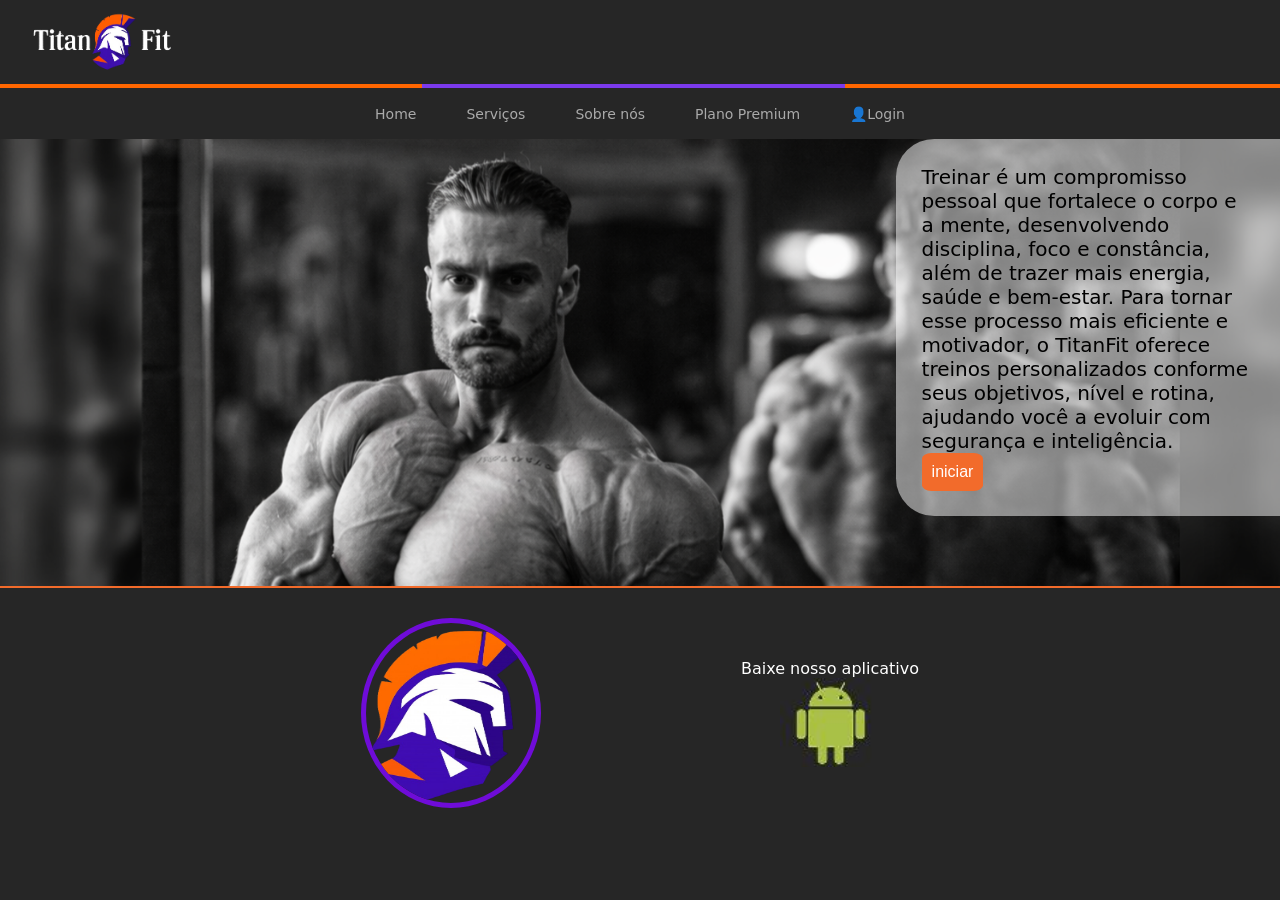
<file: index.html>
<!DOCTYPE html>
<html lang="pt-br">

<head>
    <meta charset="UTF-8">
    <meta name="viewport" content="width=device-width, initial-scale=1.0">
    <title>Tela inical</title>

    <!-- css -->
    <link rel="stylesheet" href="css/estilo.css">
    <link rel="stylesheet" href="css/login.css">


  <!-- fontes google -->
     <link rel="preconnect" href="https://fonts.googleapis.com">
<link rel="preconnect" href="https://fonts.gstatic.com" crossorigin>
<link href="https://fonts.googleapis.com/css2?family=IBM+Plex+Sans:ital,wght@0,100..700;1,100..700&display=swap" rel="stylesheet">
</head>

<body>

    <!-- TOPO -->
    <header>
        <img src="fotos/logo_txt.png" alt="Titan Fit">

        <div class="menu-toggle" onclick="toggleMenu()">
            ☰
        </div>
    </header>

    <nav id="menu">
        <div class="close-menu" onclick="toggleMenu()">✖</div>

        <ul>
            <li><a href="index.html">Home</a></li>
            <li><a href="servicos2.html">Serviços</a></li>
            <li><a href="sobre-nos.html">Sobre nós</a></li>
            <li><a href="planos.html">Plano Premium</a></li>
            <li><a href="#" data-open-login id="open-login">👤Login</a></li>
        </ul>
    </nav>

    <main>
        <div id="tela_principal">
            <div id="quadrado">
                <p>
                    Treinar é um compromisso pessoal que fortalece o corpo e a mente, desenvolvendo disciplina, foco e
                    constância, além de trazer mais energia, saúde e bem-estar. Para tornar esse processo mais eficiente
                    e motivador, o TitanFit oferece treinos personalizados conforme seus objetivos, nível e rotina,
                    ajudando você a evoluir com segurança e inteligência.
                </p>
                <a href="planos.html"><button>iniciar</button></a>
            </div>

            <img src="fotos/cbum.cortado.png"
                alt="Homem musculoso posando em academia em frente ao espelho, destacando a definição do tronco e dos braços em uma foto em preto e branco.">
        </div>

        <section id="logo2">
            <img src="fotos/logo.png"
                alt="Ícone de capacete espartano estilizado nas cores roxo e branco, com detalhes laranja ao fundo."
                id="imagem">

            <div id="baixo">
                <p>Baixe nosso aplicativo</p>

                <img src="fotos/android.png" alt="logo android" id="imagen">
            </div>
        </section>
    </main>

    <!-- Modal de Login (inicialmente escondido) -->

    <div id="login-overlay" class="login-overlay hidden" aria-hidden="true">

        <div class="login-modal" role="dialog" aria-modal="true" aria-labelledby="login-title">

            <!-- Botão de fechar -->

            <button type="button" class="fechar" id="login-close" aria-label="Fechar">✖</button>



            <!-- LOGO NO TOPO -->

            <figure class="logo-topo">

                <img src="fotos/logo.png" alt="Titan Fit">

            </figure>



            <h1 id="login-title">Entrar</h1>

            <p class="subtitle">Faça login para acessar sua conta</p>



            <form id="login-form" action="#" method="post" novalidate>

                <label for="login-email">E-mail</label>

                <input id="login-email" name="email" type="email" placeholder="seu@exemplo.com" required>



                <label for="login-password">Senha</label>

                <input id="login-password" name="password" type="password" placeholder="********" required>



                <button type="submit" id="login-submit" class="btn-continuar">

                    Continuar

                </button>

            </form>



            <span class="divisor">ou</span>



            <!-- Botões Sociais com imagens locais -->

            <button type="button" class="btn-social" aria-label="Continuar com o Google">

                <img src="fotos/google_icon.png" alt="Google" class="social-icon">

                <span>continuar com Google</span>

            </button>



            <button type="button" class="btn-social" aria-label="Continuar com Apple">

                <img src="fotos/apple_icon.png" alt="Apple" class="social-icon">

                <span>continuar com Apple</span>

            </button>



            <div class="cadastro-texto">Não tem conta? <a href="">Criar agora</a></div>

        </div>

    </div>



    <!-- scripts -->
    <script src="js/menu.js"></script>
    <script src="js/modals.js"></script>


</html>
</file>
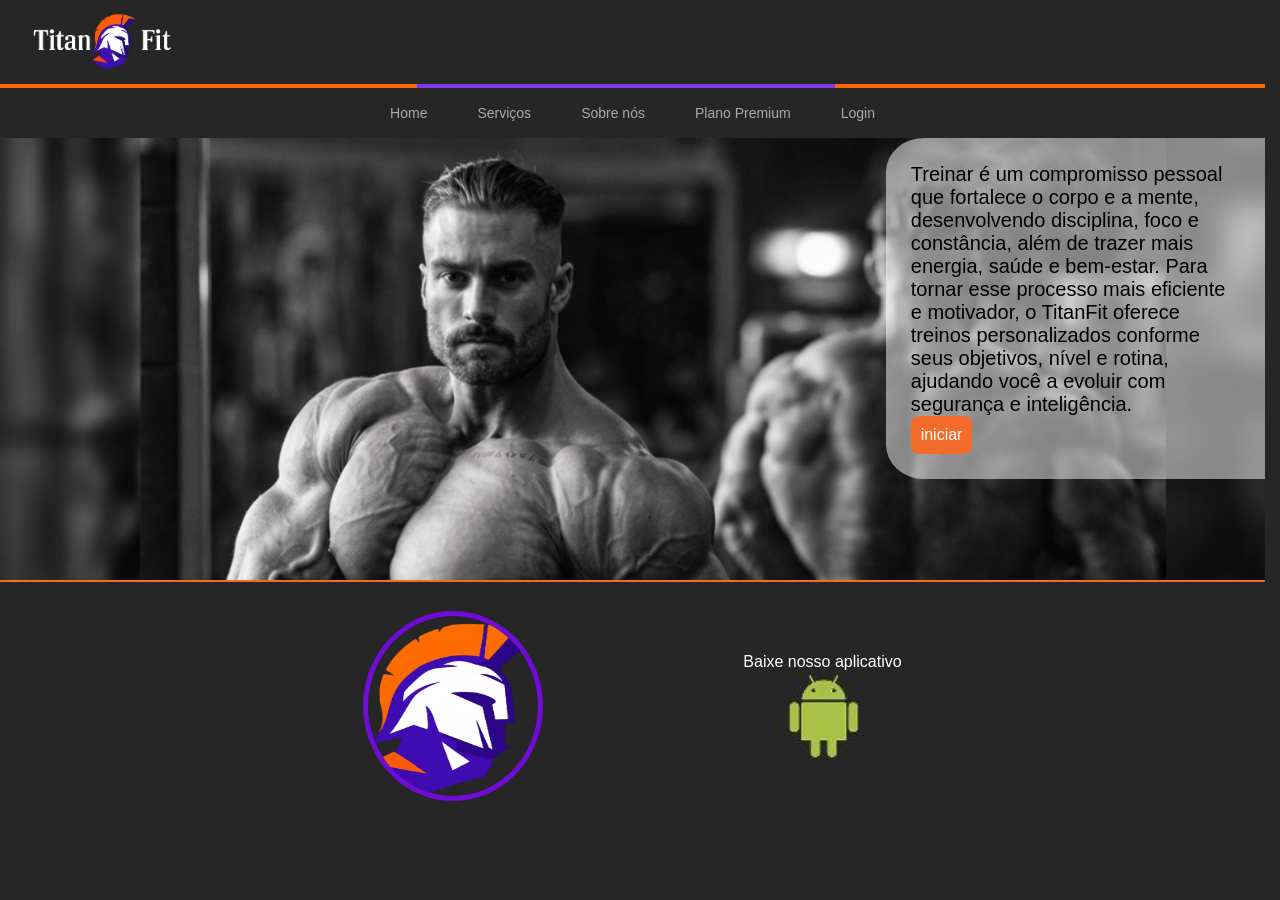
<file: Home.html>
<!DOCTYPE html>
<html lang="pt-br">

<head>
    <meta charset="UTF-8">
    <meta name="viewport" content="width=device-width, initial-scale=1.0">
    <title>Tela inical</title>

    <!-- css -->
 <link rel="stylesheet" href="css/home.css">
 <link rel="stylesheet" href="css/menu.css">

    <!-- fontes google -->
</head>
<body>

    <!-- TOPO -->
    <header>
    <img src="fotos/logo_txt.png" alt="Titan Fit">

    <div class="menu-toggle" onclick="toggleMenu()">
        ☰
    </div>
</header>

<nav id="menu">
    <div class="close-menu" onclick="toggleMenu()">✖</div>

    <ul>
        <li><a href="Home.html">Home</a></li>
        <li><a href="#">Serviços</a></li>
        <li><a href="#">Sobre nós</a></li>
        <li><a href="Planos.html">Plano Premium</a></li>
        <li><a href="#">Login</a></li>
    </ul>
</nav>

    <main>
        <div class="tela_principal">
            <div class="quadrado">
                <p>
                    Treinar é um compromisso pessoal que fortalece o corpo e a mente, desenvolvendo disciplina, foco e
                    constância, além de trazer mais energia, saúde e bem-estar. Para tornar esse processo mais eficiente
                    e motivador, o TitanFit oferece treinos personalizados conforme seus objetivos, nível e rotina,
                    ajudando você a evoluir com segurança e inteligência.
                </p>
                <button>iniciar</button>
            </div>

            <img 
                src="fotos/cbum.cortado.png"
                alt="Homem musculoso posando em academia em frente ao espelho, destacando a definição do tronco e dos braços em uma foto em preto e branco."
            >
        </div>

        <section class="logo2">
            <img 
                src="fotos/logo.png"
                alt="Ícone de capacete espartano estilizado nas cores roxo e branco, com detalhes laranja ao fundo."
                class="imagem"
            >

            <div class="baixo">
                <p>Baixe nosso aplicativo</p>

                <img 
                    src="fotos/android.png"
                    alt="logo android"
                    class="imagen"
                >
            </div>
        </section>
    </main>

  <script>
function toggleMenu() {
    document.getElementById("menu").classList.toggle("active");
}
</script>

</body>

</html>
</file>
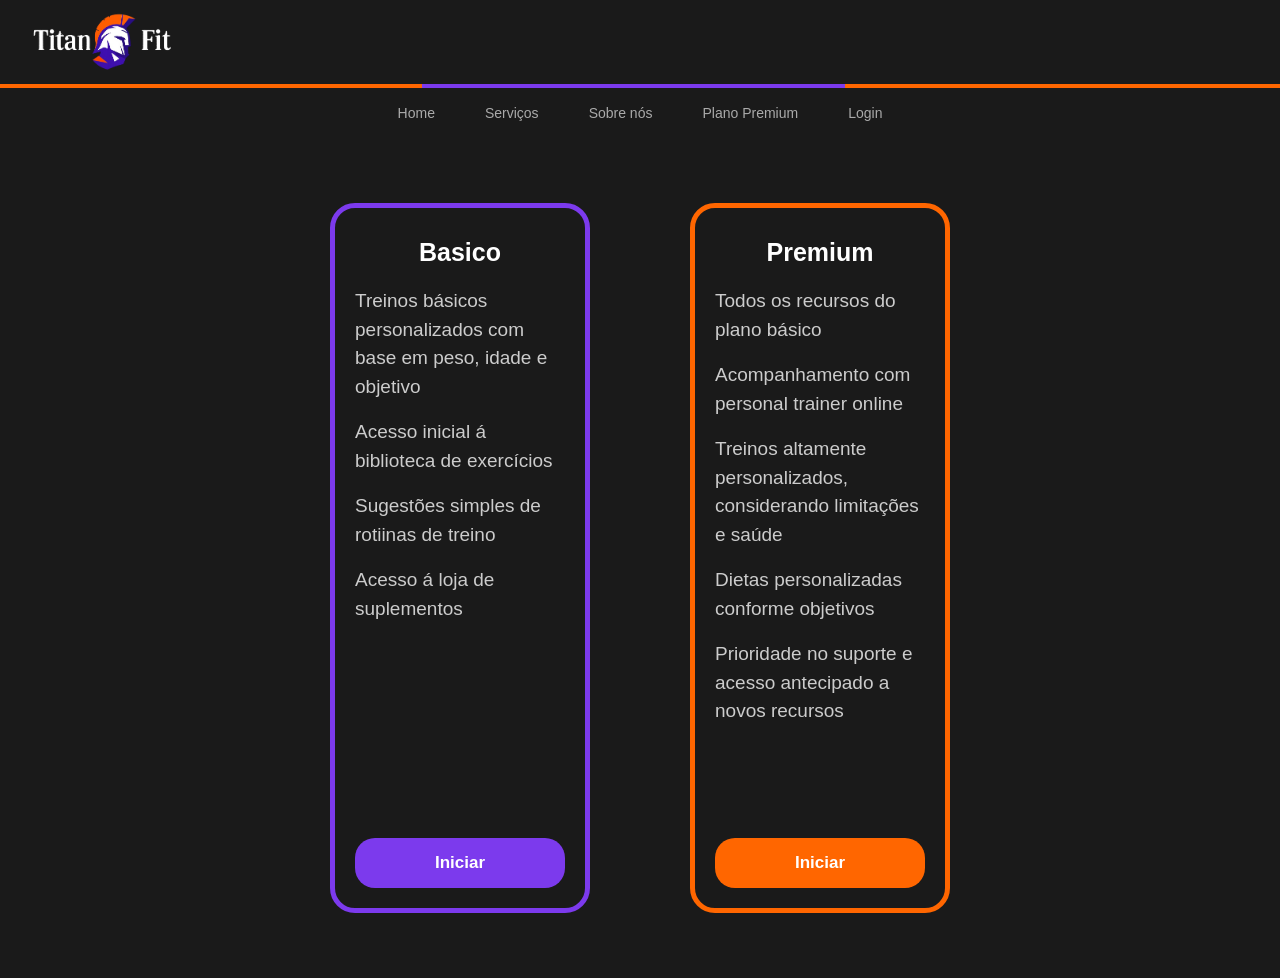
<file: Planos.html>
<!DOCTYPE html>
<html lang="pt-br">

<head>
    <meta charset="UTF-8">
    <meta name="viewport" content="width=device-width, intial-scale=1.0">
    <title>planos</title>
    <link rel="stylesheet" href="css/premium.css">
    <link rel="stylesheet" href="css/menu.css">
</head>

<body 
>
   <header>
    <img src="fotos/logo_txt.png" alt="Titan Fit">

    <div class="menu-toggle" onclick="toggleMenu()">
        ☰
    </div>
</header>

<nav id="menu">
    <div class="close-menu" onclick="toggleMenu()">✖</div>

    <ul>
        <li><a href="Home.html">Home</a></li>
        <li><a href="#">Serviços</a></li>
        <li><a href="#">Sobre nós</a></li>
        <li><a href="#">Plano Premium</a></li>
        <li><a href="#">Login</a></li>
    </ul>
</nav>

    <main>
        <div class="card-basico">
            <h2>Basico</h2>
            <ul> 
                <li>Treinos básicos personalizados com base em peso, idade e objetivo</li>
                <li>Acesso inicial á biblioteca de exercícios</li>
                <li>Sugestões simples de rotiinas de treino</li>
                <li>Acesso á loja de suplementos</li>
            </ul>
            <button>Iniciar</button>
        </div>
        <div class="card-premium">
            <h2>Premium</h2>
            <ul>
                <li>Todos os recursos do plano básico</li>
                <li>Acompanhamento com personal trainer online</li>
                <li>Treinos altamente personalizados, considerando limitações e saúde</li>
                <li>Dietas personalizadas conforme objetivos</li>
                <li>Prioridade no suporte e acesso antecipado a novos recursos</li>
            </ul>
            <button>Iniciar</button>
        </div>
    </main>

     <script>
function toggleMenu() {
    document.getElementById("menu").classList.toggle("active");
}
</script>
</body>
</html>
</file>
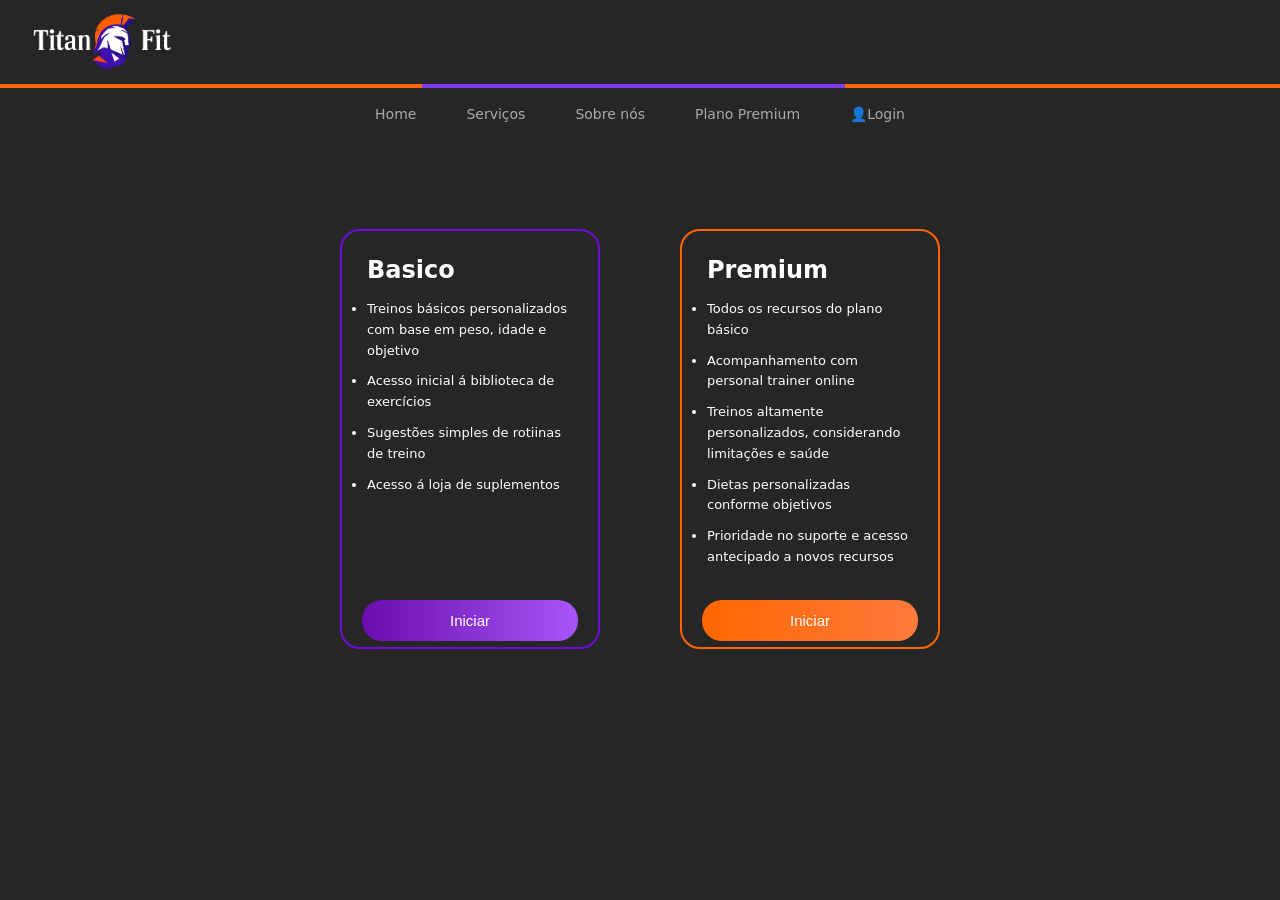
<file: planos.html>
<!DOCTYPE html>
<html lang="pt-br">

<head>
    <meta charset="UTF-8">
    <meta name="viewport" content="width=device-width, intial-scale=1.0">
    <title>planos</title>

    <link rel="stylesheet" href="css/estilo.css">
    <link rel="stylesheet" href="css/login.css">

    <!-- fontes google -->
     <link rel="preconnect" href="https://fonts.googleapis.com">
<link rel="preconnect" href="https://fonts.gstatic.com" crossorigin>
<link href="https://fonts.googleapis.com/css2?family=IBM+Plex+Sans:ital,wght@0,100..700;1,100..700&display=swap" rel="stylesheet">
</head>

<body>
    <!-- TOPO -->
    <header>
        <img src="fotos/logo_txt.png" alt="Titan Fit">

        <div class="menu-toggle" onclick="toggleMenu()">
            ☰
        </div>
    </header>

    <nav id="menu">
        <div class="close-menu" onclick="toggleMenu()">✖</div>

        <ul>
            <li><a href="index.html">Home</a></li>
            <li><a href="servicos2.html">Serviços</a></li>
            <li><a href="sobre-nos.html">Sobre nós</a></li>
            <li><a href="planos.html">Plano Premium</a></li>
            <li><a href="#" data-open-login id="open-login">👤Login</a></li>
        </ul>
    </nav>

    <main>
        <main id="conteudo_plano">
            <div id="card-basico">
                <h2 id="titulo_planos">Basico</h2>
                <ul id="lista_plano">
                    <li>Treinos básicos personalizados com base em peso, idade e objetivo</li>
                    <li>Acesso inicial á biblioteca de exercícios</li>
                    <li>Sugestões simples de rotiinas de treino</li>
                    <li>Acesso á loja de suplementos</li>
                </ul>
                <button id="btn_planos">Iniciar</button>
            </div>
            <div id="card-premium">
                <h2 id="titulo_planos">Premium</h2>
                <ul id="lista_plano">
                    <li>Todos os recursos do plano básico</li>
                    <li>Acompanhamento com personal trainer online</li>
                    <li>Treinos altamente personalizados, considerando limitações e saúde</li>
                    <li>Dietas personalizadas conforme objetivos</li>
                    <li>Prioridade no suporte e acesso antecipado a novos recursos</li>
                </ul>
                <button id="btn_planos">Iniciar</button>
            </div>
        </main>


        <!-- Modal de Login (inicialmente escondido) -->

        <div id="login-overlay" class="login-overlay hidden" aria-hidden="true">

            <div class="login-modal" role="dialog" aria-modal="true" aria-labelledby="login-title">

                <!-- Botão de fechar -->

                <button type="button" class="fechar" id="login-close" aria-label="Fechar">✖</button>



                <!-- LOGO NO TOPO -->

                <figure class="logo-topo">

                    <img src="fotos/logo.png" alt="Titan Fit">

                </figure>



                <h1 id="login-title">Entrar</h1>

                <p class="subtitle">Faça login para acessar sua conta</p>



                <form id="login-form" action="#" method="post" novalidate>

                    <label for="login-email">E-mail</label>

                    <input id="login-email" name="email" type="email" placeholder="seu@exemplo.com" required>



                    <label for="login-password">Senha</label>

                    <input id="login-password" name="password" type="password" placeholder="********" required>



                    <button type="submit" id="login-submit" class="btn-continuar">

                        Continuar

                    </button>

                </form>



                <span class="divisor">ou</span>



                <!-- Botões Sociais com imagens locais -->

                <button type="button" class="btn-social" aria-label="Continuar com o Google">

                    <img src="fotos/google_icon.png" alt="Google" class="social-icon">

                    <span>continuar com Google</span>

                </button>



                <button type="button" class="btn-social" aria-label="Continuar com Apple">

                    <img src="fotos/apple_icon.png" alt="Apple" class="social-icon">

                    <span>continuar com Apple</span>

                </button>



                <div class="cadastro-texto">Não tem conta? <a href="">Criar agora</a></div>

            </div>

        </div>



        <!-- scripts -->
        <script src="js/menu.js"></script>
        <script src="js/modals.js"></script>

</body>

</html>
</file>
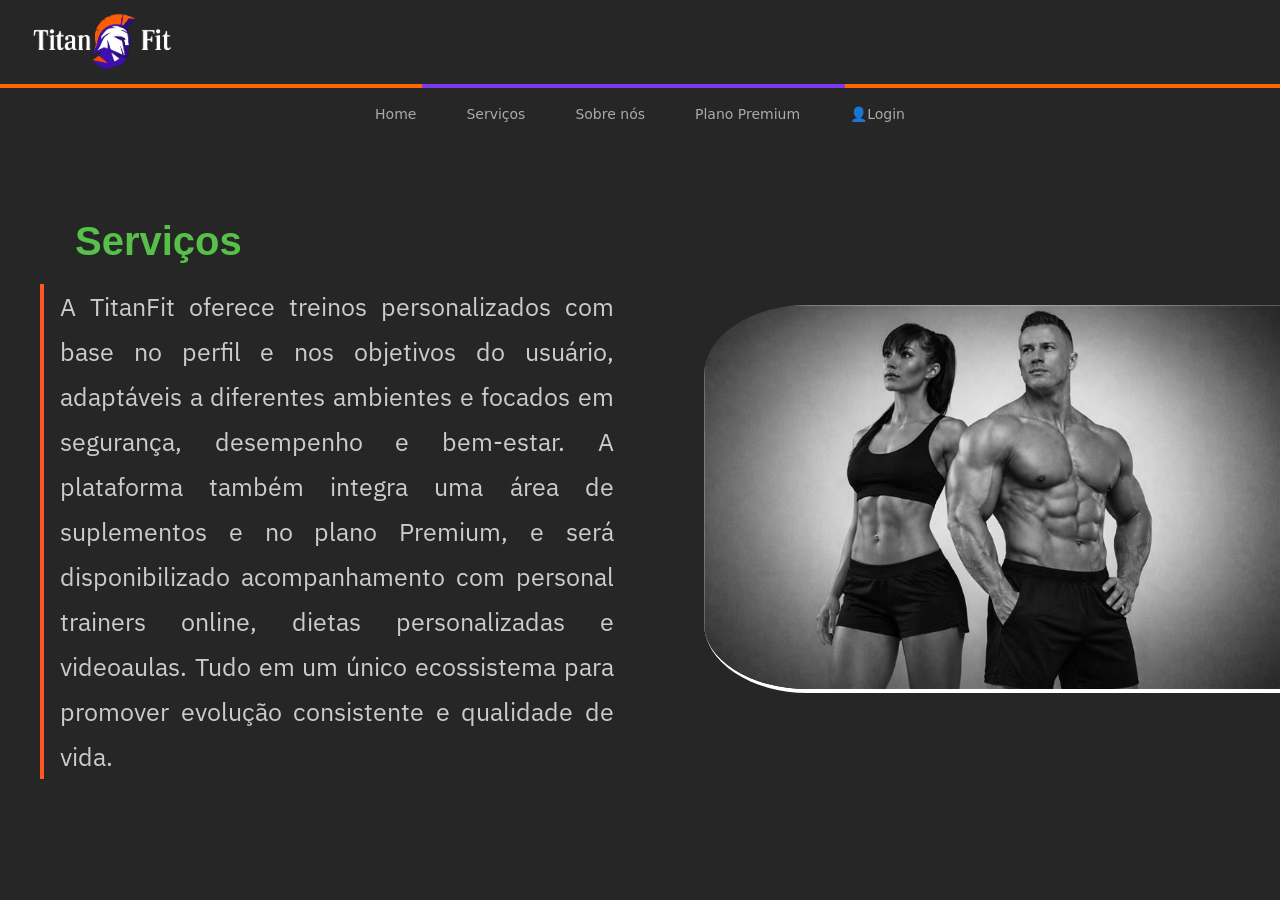
<file: servicos2.html>
<html lang="pt-br">
 
<head>
    <meta charset="UTF-8">
    <meta name="viewport" content="width=device-width, initial-scale=1.0">
 
    <title>Tela inicial</title>
 
    <!-- css -->
    <link rel="stylesheet" href="css/estilo.css">
    <link rel="stylesheet" href="css/login.css">
 
    <!-- fontes google -->
     <link rel="preconnect" href="https://fonts.googleapis.com">
<link rel="preconnect" href="https://fonts.gstatic.com" crossorigin>
<link href="https://fonts.googleapis.com/css2?family=IBM+Plex+Sans:ital,wght@0,100..700;1,100..700&display=swap" rel="stylesheet">

    
    
</head>
<body>
 <header>
    <img src="fotos/logo_txt.png" alt="Logo Titan Fit">

    <div class="menu-toggle" onclick="toggleMenu()">
        ☰
    </div>
</header>

<nav id="menu">
    <div class="close-menu" onclick="toggleMenu()">✖</div>

    <ul>
        <li><a href="index.html">Home</a></li>
        <li><a href="servicos2.html">Serviços</a></li>
        <li><a href="sobre-nos.html">Sobre nós</a></li>
        <li><a href="planos.html">Plano Premium</a></li>
        <li><a href="#" data-open-login id="open-login">👤Login</a></li>
    </ul>
</nav>
    <!-- MEIO -->
    <main>
        <div id="gostoso2">
 
            <!-- CORRIGIDO ID -->
            <section id="servicos">
 
                <article id="malhando">
                    <h2 id="titulo_servico">Serviços</h2>
                    <p>
                        A TitanFit oferece treinos personalizados com base no perfil e nos objetivos do usuário,
                        adaptáveis a diferentes ambientes e focados em segurança, desempenho e bem-estar. A plataforma
                        também integra uma área de suplementos e no plano Premium, e será disponibilizado acompanhamento com
                        personal trainers online, dietas personalizadas e videoaulas. Tudo em um único ecossistema
                        para promover evolução consistente e qualidade de vida.
                    </p>
                </article>
 
            </section>
 
            <img id="gostoso" src="fotos/casal.jpg"
                alt="Homem e mulher atletas com corpos musculosos e definidos em pose confiante.">
 
        </div>
    </main>
    
  <!-- Modal de Login (inicialmente escondido) -->

  <div id="login-overlay" class="login-overlay hidden" aria-hidden="true">

    <div class="login-modal" role="dialog" aria-modal="true" aria-labelledby="login-title">

      <!-- Botão de fechar -->

      <button type="button" class="fechar" id="login-close" aria-label="Fechar">✖</button>



      <!-- LOGO NO TOPO -->

      <figure class="logo-topo">

        <img src="fotos/logo.png" alt="Titan Fit">

      </figure>



      <h1 id="login-title">Entrar</h1>

      <p class="subtitle">Faça login para acessar sua conta</p>



      <form id="login-form" action="#" method="post" novalidate>

        <label for="login-email">E-mail</label>

        <input id="login-email" name="email" type="email" placeholder="seu@exemplo.com" required>



        <label for="login-password">Senha</label>

        <input id="login-password" name="password" type="password" placeholder="********" required>



        <button type="submit" id="login-submit" class="btn-continuar">

          Continuar

        </button>

      </form>



      <span class="divisor">ou</span>



      <!-- Botões Sociais com imagens locais -->

      <button type="button" class="btn-social" aria-label="Continuar com o Google">

        <img src="fotos/google_icon.png" alt="Google" class="social-icon">

        <span>continuar com Google</span>

      </button>



      <button type="button" class="btn-social" aria-label="Continuar com Apple">

        <img src="fotos/apple_icon.png" alt="Apple" class="social-icon">

        <span>continuar com Apple</span>

      </button>



      <div class="cadastro-texto">Não tem conta? <a href="">Criar agora</a></div>

    </div>

  </div>



  <!-- scripts -->
  <script src="js/menu.js"></script>
  <script src="js/modals.js"></script>
</body>
    
</html>
</file>
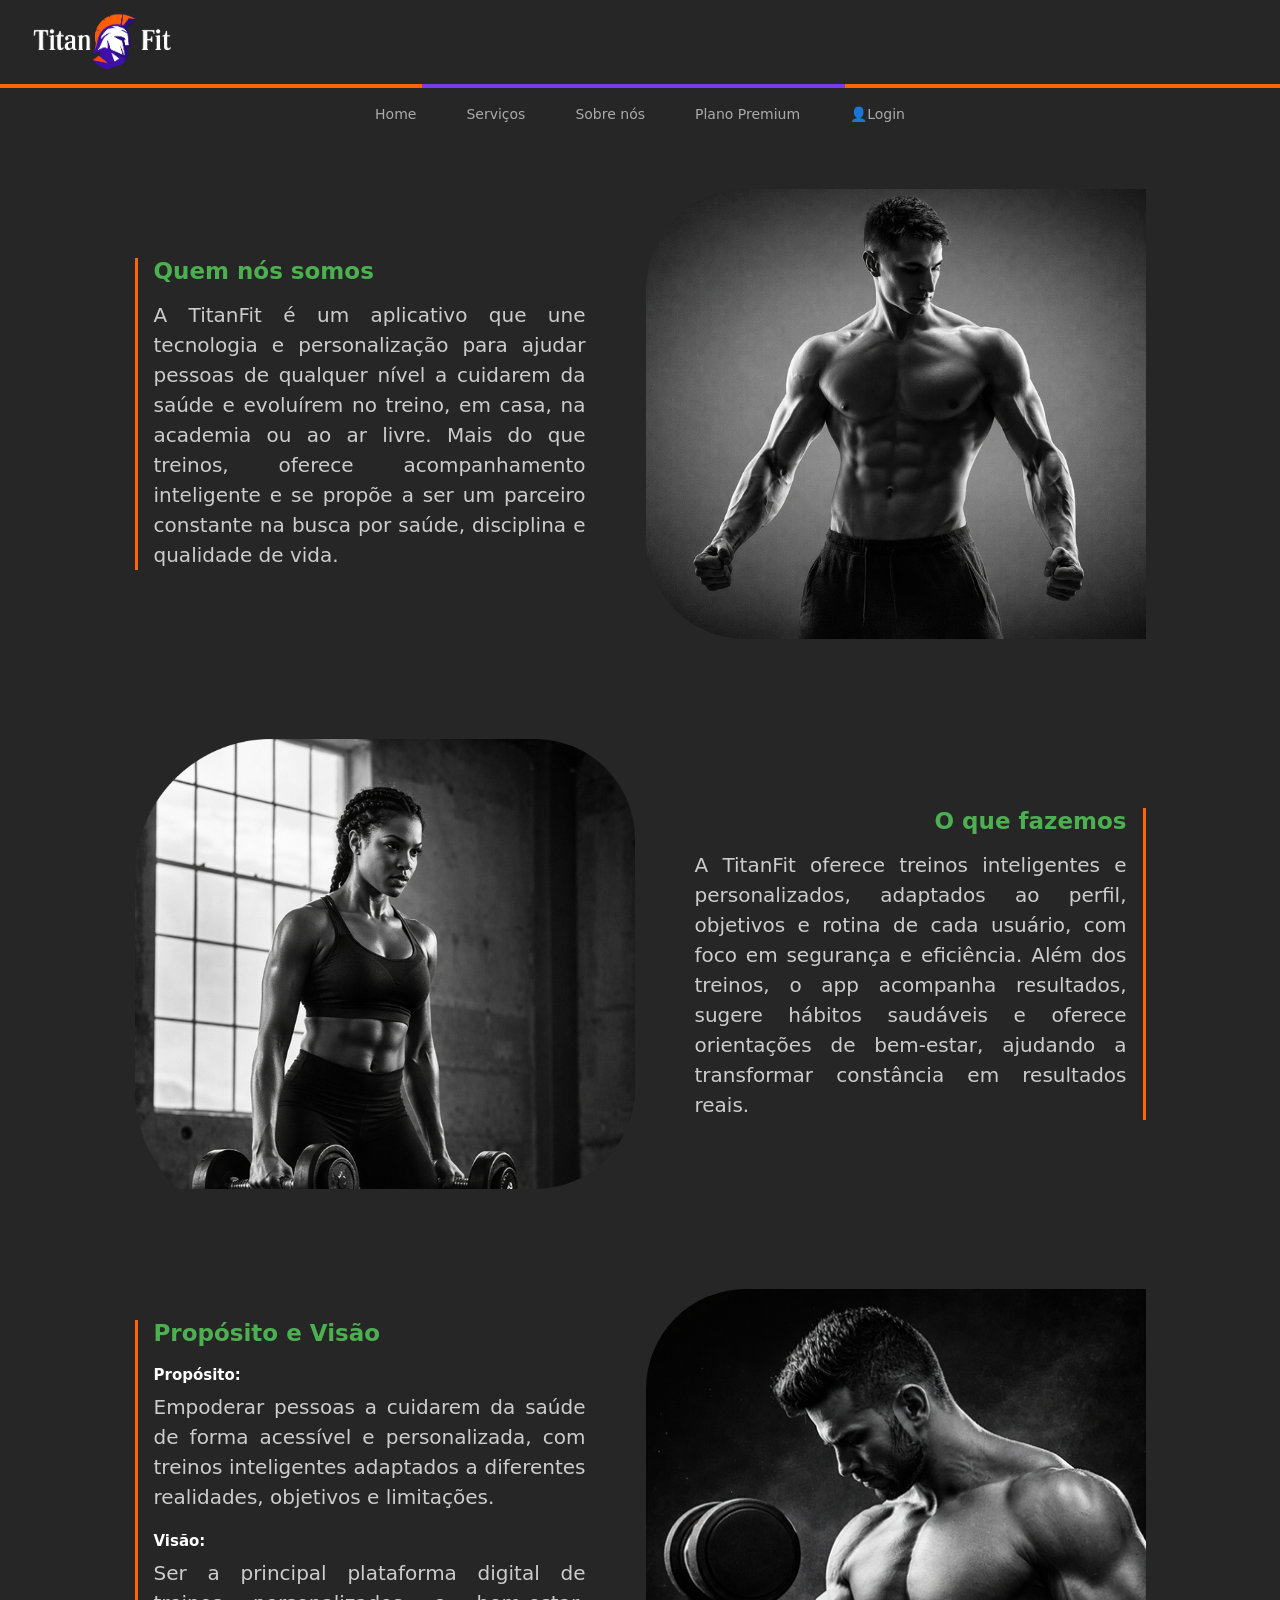
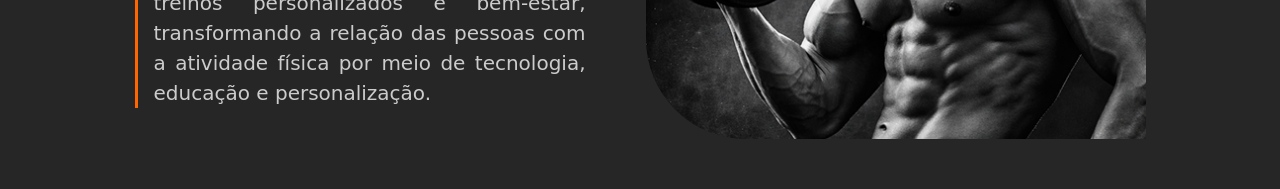
<file: sobre-nos.html>
<!DOCTYPE html>

<html lang="pt-br">

<head>

  <meta charset="UTF-8" />

  <meta name="viewport" content="width=device-width, initial-scale=1.0" />

  <title>Sobre-nós - Titan Fit</title>



  <!-- Seu CSS principal -->

  <link rel="stylesheet" href="css/estilo.css">
  <link rel="stylesheet" href="css/login.css">

  <!-- fontes google -->
     <link rel="preconnect" href="https://fonts.googleapis.com">
<link rel="preconnect" href="https://fonts.gstatic.com" crossorigin>
<link href="https://fonts.googleapis.com/css2?family=IBM+Plex+Sans:ital,wght@0,100..700;1,100..700&display=swap" rel="stylesheet">




</head>



<body>
    <!-- TOPO -->
    <header>
        <img src="fotos/logo_txt.png" alt="Titan Fit">

        <div class="menu-toggle" onclick="toggleMenu()">
            ☰
        </div>
    </header>

    <nav id="menu">
        <div class="close-menu" onclick="toggleMenu()">✖</div>

        <ul>
            <li><a href="index.html">Home</a></li>
            <li><a href="servicos2.html">Serviços</a></li>
            <li><a href="sobre-nos.html">Sobre nós</a></li>
            <li><a href="planos.html">Plano Premium</a></li>
             <li><a href="#" data-open-login id="open-login">👤Login</a></li>
        </ul>
    </nav>

 
  <main>

    <section id="quem-somos">

      <article id="somos">

        <h2 id="titulo_sobre">Quem nós somos</h2>

        <p>A TitanFit é um aplicativo que une tecnologia e personalização para ajudar pessoas de qualquer nível a

          cuidarem da saúde e evoluírem no treino, em casa, na academia ou ao ar livre. Mais do que treinos,

          oferece acompanhamento inteligente e se propõe a ser um parceiro constante na busca por saúde,

          disciplina e qualidade de vida.</p>

      </article>

      <figure>

        <img src="fotos/Atleta_treinado.png" alt="Atleta treinando">

      </figure>

    </section>



    <section id="o-que-fazemos">

      <article id="somos">

        <h2 id="titulo_sobre">O que fazemos</h2>

        <p>A TitanFit oferece treinos inteligentes e personalizados, adaptados ao perfil, objetivos e rotina de

          cada usuário, com foco em segurança e eficiência. Além dos treinos, o app acompanha resultados,

          sugere hábitos saudáveis e oferece orientações de bem-estar, ajudando a transformar constância em

          resultados reais.</p>

      </article>

      <figure>

        <img src="fotos/Mulher_halteres_arredondada.png" alt="Mulher treinando">

      </figure>

    </section>



    <section id="proposito-e-visao">

      <article id="somos">

        <h2 id="titulo_sobre">Propósito e Visão</h2>

        <section>

          <h3>Propósito:</h3>

          <p>Empoderar pessoas a cuidarem da saúde de forma acessível e personalizada, com treinos

            inteligentes adaptados a diferentes realidades, objetivos e limitações.</p>

        </section>

        <section>

          <h3>Visão:</h3>

          <p>Ser a principal plataforma digital de treinos personalizados e bem-estar, transformando a

            relação das pessoas com a atividade física por meio de tecnologia, educação e

            personalização.</p>

        </section>

      </article>

      <figure>

        <img src="fotos/Atleta_halteres.png" alt="Atleta com halteres">

      </figure>

    </section>

  </main>



  <!-- Modal de Login (inicialmente escondido) -->

  <div id="login-overlay" class="login-overlay hidden" aria-hidden="true">

    <div class="login-modal" role="dialog" aria-modal="true" aria-labelledby="login-title">

      <!-- Botão de fechar -->

      <button type="button" class="fechar" id="login-close" aria-label="Fechar">✖</button>



      <!-- LOGO NO TOPO -->

      <figure class="logo-topo">

        <img src="fotos/logo.png" alt="Titan Fit">

      </figure>



      <h1 id="login-title">Entrar</h1>

      <p class="subtitle">Faça login para acessar sua conta</p>



      <form id="login-form" action="#" method="post" novalidate>

        <label for="login-email">E-mail</label>

        <input id="login-email" name="email" type="email" placeholder="seu@exemplo.com" required>



        <label for="login-password">Senha</label>

        <input id="login-password" name="password" type="password" placeholder="********" required>



        <button type="submit" id="login-submit" class="btn-continuar">

          Continuar

        </button>

      </form>



      <span class="divisor">ou</span>



      <!-- Botões Sociais com imagens locais -->

      <button type="button" class="btn-social" aria-label="Continuar com o Google">

        <img src="fotos/google_icon.png" alt="Google" class="social-icon">

        <span>continuar com Google</span>

      </button>



      <button type="button" class="btn-social" aria-label="Continuar com Apple">

        <img src="fotos/apple_icon.png" alt="Apple" class="social-icon">

        <span>continuar com Apple</span>

      </button>



      <div class="cadastro-texto">Não tem conta? <a href="">Criar agora</a></div>

    </div>

  </div>



  <!-- scripts -->
  <script src="js/menu.js"></script>
  <script src="js/modals.js"></script>

</body>



</html>
</file>
<file: css/estilo.css>
@import url('https://fonts.googleapis.com/css2?family=IBM+Plex+Sans:ital,wght@0,100..700;1,100..700&display=swap');
* {
    margin: 0;
    padding: 0;
    box-sizing: border-box;
}
/*BODY*/
body {
   background-color: #262626;
   font-family: 'Courier New', Courier, monospace;
    color: white;
}

/*MENU*/
/* HEADER IGUAL AO PRIMEIRO */
header {
    
  padding: 12px 30px;
  border-bottom: 4px solid;
  border-image: linear-gradient(
    to right,
    #ff6600 33%,
    #7c3aed 33%,
    #7c3aed 66%,
    #ff6600 66%
  ) 1;

  position: relative;
  display: flex;
  align-items: center;
}

header img {
  height: 60px;
  object-fit: contain;
}

/* NAV */
nav ul {
  list-style: none;
  display: flex;
  justify-content: center;
  align-items: center;
  gap: 50px;
  padding: 16px 40px;
}

nav ul li a {
  color: #aaaaaa;
  text-decoration: none;
  font-size: 14px;
}

nav ul li a:hover {
  color: #ff6600;
  text-decoration: underline;
}

/* MENU HAMBURGUER */
.menu-toggle {
  font-size: 28px;
  cursor: pointer;
  display: none;
  position: absolute;
  right: 20px;
  top: 50%;
  transform: translateY(-50%);
  color: #ffffff;
}

.close-menu {
  display: none;
}

/* MOBILE */
@media (max-width: 600px) {

  .menu-toggle {
    display: block;
  }

  .close-menu {
    display: block;
    position: absolute;
    top: 25px;
    right: 15px;
    font-size: 30px;
    cursor: pointer;
    color: #ffffff;
  }

  nav {
    position: fixed;
    top: 0;
    right: -100%;
    width: 70%;
    background-color: rgba(38, 38, 38, 0.95);
    transition: 0.3s;
    z-index: 999;
    border-top-left-radius: 20px;
    border-bottom-left-radius: 20px;
  }

  nav.active {
    right: 0;
  }

  nav ul {
    flex-direction: column;
    padding: 60px 40px 20px;
    gap: 10px;
  }

  nav ul li {
    width: 100%;
    text-align: center;
    padding: 15px 0;
    border-bottom: 1px solid #ff6600;
  }

  nav ul li a {
    font-size: 16px;
    color: #ffffff;
  }
}
/*-------------------------HOME---------------------------------*/

#tela_principal img {
    width: 100%;
    border-bottom: solid 2px #F26B2B;
}

/* ===================== QUADRADO ===================== */
#quadrado {
    background-color: rgba(255, 255, 255, 0.5);
    border-top-left-radius: 10%;
    border-bottom-left-radius: 10%;
    padding: 2%;
    width: 30%;
    position: absolute;
    right: 0;
    color: black;
    font-size: 20px;
}

#quadrado button {
    background-color: #F26B2B;
    border: none;
    border-radius: 15%;
    padding: 3%;
    font-size: medium;
    color: #fff;
}

/* ===================== SEÇÃO APP ===================== */
#logo2 {
    display: flex;
    justify-content: center;
    align-items: center;
    color: #fff;
    gap: 200px;
    padding: 2%;
}

#imagem {
    width: 180px;
    height: 190px;
    border-radius: 60%;
    border: 5px solid #6F0CD8;
}

#baixo {
    display: flex;
    flex-direction: column;
    align-items: center;
    justify-content: center;
    text-align: center;
}

#imagen {
    width: 100px;
}

/* ===================== RESPONSIVO 1024px ===================== */
@media (max-width: 1024px) {
    #logo {
        width: 80px;
    }

    #quadrado p {
        font-size: 15px;
        padding-bottom: 4px;
    }

    #quadrado button {
        padding: 5px;
        font-size: 13px;
    }

    #logo2 {
        font-size: medium;
        justify-content: space-around;
        align-items: center;
        padding: 2%;
    }

    #imagem {
        width: 150px;
        height: 160px;
    }

    #baixo {
        margin-left: -260px;
    }
}

/* ===================== RESPONSIVO TABLET ===================== */
@media (max-width: 768px) {
    #tela_principal {
        display: flex;
        flex-direction: column;
        padding: 2px;
    }

    #tela_principal img {
        border: none;
        order: -1;
    }

    #quadrado {
        background-color: rgba(255, 255, 255, 0.2);
        color: #fff;
        position: static;
        width: 90%;
        margin: 20px auto;
        border-radius: 10px;
        text-align: center;
    }

    #quadrado p {
        padding-bottom: 8px;
        text-align: justify;
    }

    #quadrado button {
        padding: 10px;
        font-size: 15px;
    }
}

/* ===================== RESPONSIVO 550px ===================== */
@media (max-width: 550px) {
    #logo {
        width: 80px;
    }

    #tela_principal img {
        margin-top: 5px;
        border: none;
    }

    #quadrado p {
        font-size: 15px;
        word-spacing: -2px;
        margin: 4px;
    }

    #quadrado button {
        font-size: 15px;
        display: block;
        margin: 0 auto 3px;
    }

    #logo2 {
        margin-top: 50px;
        display: flex;
        justify-content: center;
        align-items: center;
        padding: 2%;
        gap: 290px;
    }

    #imagem {
        width: 50px;
        height: 50px;
        border: 2.5px solid #6F0CD8;
    }

    #imagen {
        width: 50px;
        height: 50px;
    }

    #baixo p {
        font-size: 13px;
    }

    #btn-menu {
        margin-top: 10px;
        font-size: 25px;
    }
}

/* ===================== RESPONSIVO 425px ===================== */
@media (max-width: 425px) {
    #logo {
        width: 80px;
    }

    #tela_principal img {
        margin-top: 5px;
        border: none;
    }

    #quadrado p {
        font-size: 15px;
        word-spacing: -2px;
        margin: 4px;
    }

    #quadrado button {
        font-size: 15px;
        display: block;
        margin: 0 auto 3px;
    }

    #logo2 {
        margin-top: 50px;
        display: flex;
        justify-content: center;
        align-items: center;
        padding: 2%;
        gap: 290px;
    }

  #imagem {
        width: 50px;
        height: 50px;
        border: 2.5px solid #6F0CD8;
    }

    #imagen {
        width: 50px;
        height: 50px;
    }

    #baixo p {
        font-size: 13px;
    }

}

/*--------------------------PLANOS----------------------------------*/

#conteudo_plano {
    display: flex;
    justify-content: center;
    gap: 80px;
    margin-top: 80px;
    padding: 10px;
}
#card-basico,
#card-premium {
    width: 260px;
    padding: 25px;
    border-radius: 20px;
    position: relative;
    min-height: 420px;
}
#titulo_planos {
    margin-bottom: 15px;
}
#lista_plano {
    font-size: 13px;
    line-height: 1.6;
}
#lista_plano li {
    margin-bottom: 10px;
}
#btn_planos {
    position: absolute;
    bottom: 20px;
    left: 20px;
    width: calc(100% - 40px);
    padding: 12px;
    border-radius: 20px;
    border: none;
    color: white;
    cursor: pointer;
    font-size: 15px;
    margin: -14px 0;
}
#card-basico {
    border: 2px solid #6f0cd8;

}
#card-basico button {
    background: linear-gradient(90deg, #6a0dad, #a855f7);
}
#card-premium {
    border: 2px solid #ff6600;

}
#card-premium button {
     background: linear-gradient(90deg, #ff6600, #ff7a3d);
}
#card-basico:hover,
#card-premium:hover {
    transform: translateY(-10px);
    transition: 0.3s;
}
#btn_planos:hover {
    transform: scale(1.05);
    transition: 0.3s;
}
@media (max-width: 550px) {
   
    #conteudo_plano {
        flex-direction: column;
        align-items: center;
        gap: 40px;
        margin-top: 50px;
    }
    #card-basicon,.card-premium {
        width: 90%;
        max-width: 260px;
    }
    #lista_plano {
        font-size: 14px;
      
    }
    #btn_planos {
        font-size: 16px;
      
    }
   
}
@media (max-width: 425px) {
   
    #conteudo_plano {
        flex-direction: column;
        align-items: center;
        gap: 40px;
        margin-top: 50px;
    }
    #card-basicon,.card-premium {
        width: 90%;
        max-width: 260px;
    }
    #lista_plano {
        font-size: 14px;
      
    }
    #btn_planos {
        font-size: 16px;
      
    }
   
}

/*-------------------------------------------------serviços---------------------------------*/
/* TITULOS */
 #titulo_servico {
  color: #56C049;
  font-size: 40px;
  margin-bottom: 20px;
  font-family: 'Montserrat', sans-serif;
  margin-left: 35px;
}

/* IMAGEM */
#gostoso {
  width: 45%;
  border-top-left-radius: 18%;
  border-bottom-left-radius: 18%;
  border-bottom: solid 4px #ffffff;
  display: block;
  max-width: 100%;
  height: auto;
}

/* LAYOUT */
#gostoso2 {
  display: flex;
  align-items: center;
  justify-content: space-between;
  flex: 1;
  margin-top: 20px;
  gap: 20px;
}

#servicos {
  display: flex;
  align-items: stretch;
  padding: 60px 40px;
  gap: 40px;
  flex: 1;
}

#malhando {
  flex: 1;
  max-width: 95%;
}

#malhando p {
  color: #cccccc;
  font-size: 28px;
  line-height: 1.5;
  border-left: 4px solid #ff5722;
  padding-left: 16px;
  font-family: 'IBM Plex Sans', sans-serif;
  text-align: justify;
  min-width: 0;
}

.logo {
  width: 10%;
}

/* RESPONSIVO */

@media (max-width: 1440px) {
  #malhando p {
    font-size: 25px;
    line-height: 1.8;
    padding-left: 16px;
  }
}

@media (max-width: 1024px) {
  #gostoso {
    width: 50%;
  }

  #malhando p {
    font-size: 18px;
    line-height: 1.8;
    padding-left: 14px;
  }

   #titulo_servico {
    font-size: 25px;
    margin-left: 20px;
    padding: 0;
  }
}

@media (max-width: 768px) {
  #gostoso2 {
    flex-direction: column;
    align-items: stretch;
  }

  #gostoso {
    width: 85%;
    order: 1;
    margin-left: auto;
  }

  #servicos {
    flex-direction: column;
    padding: 25px;
    order: 2;
  }

  #malhando {
    max-width: 100%;
  }

  #malhando p {
    font-size: 1.1em;
    line-height: 1.5;
    padding-left: 12px;
  }

 #titulo_servico {
    font-size: 28px;
    margin-left: 12px;
    padding: 0;
  }
}







/*----------------------------sobre nós---------------------------------------------------------*/
/* SEÇÕES */
#quem-somos,
#o-que-fazemos,
#proposito-e-visao {
  display: flex;
  justify-content: center;
  align-items: center;
  padding: 50px 80px;
  gap: 60px;
}

#o-que-fazemos {
  flex-direction: row-reverse;
}

#proposito-e-visao section {
  display: block;
  padding: 0;
  border: none;
}

/* ARTICLE */
#somos {
  flex: 1;
  max-width: 451px;
  border-left: 3px solid #ff6600;
  padding-left: 16px;
}

#titulo_sobre {
  color: #4caf50;
  font-size: 23px;
  margin-bottom: 16px;
}

h3 {
  color: #ffffff;
  font-size: 15px;
  font-weight: bold;
  margin-bottom: 8px;
  margin-top: 20px;
}

article p {
  color: #cccccc;
  font-size: 20px;
  line-height: 1.5;
  text-align: justify;
}

/* FIGURE */
figure {
  flex: 1;
  margin: 0;
  overflow: hidden;
  max-width: 500px;
}

figure img {
  width: 100%;
  height: 450px;
  object-fit: cover;
  object-position: top center;
  display: block;
  border-radius: 40px;
}

#quem-somos figure img {
  border-radius: 100px 0 0 100px;
}

#o-que-fazemos article h2 {
  text-align: right;
}

#o-que-fazemos article {
  border-left: none;
  border-right: 3px solid #ff6600;
  padding-left: 0;
  padding-right: 16px;
  text-align: right;
}

#o-que-fazemos figure img {
  border-radius: 0 100px 100px 0;
}

#proposito-e-visao figure img {
  border-radius: 100px 0 0 100px;
}
/* MOBILE */
@media (max-width: 600px) {

  
  #quem-somos,
  #o-que-fazemos,
  #proposito-e-visao {
    flex-direction: column;
    padding: 20px 12px;
    gap: 18px;
  }

  figure {
    order: 1;
    width: 100%;
    max-width: 100%;
    margin: 0;
    overflow: hidden;
  }

  figure img {
    width: 100%;
    height: 45vh;
    max-height: 60vh;
    object-fit: cover;
    object-position: top center;
    border-radius: 20px;
    display: block;
  }

  #somos {
    order: 2;
    width: 100%;
    max-width: 100%;
    border-left: none !important;
    border-right: none !important;
    border-top: 3px solid #ff6600;
    padding: 12px 0 0 0 !important;
    text-align: left !important;
  }

  #titulo_sobre {
    font-size: 16px;
  }

  article p {
    font-size: 14px;
    line-height: 1.5;
  }
}
</file>
<file: css/login.css>
:root {
  --bg-modal: #1b1b1b;
  --overlay: rgba(0, 0, 0, 0.85);
  --accent: #ff6600;
  --accent-strong: rgba(255, 102, 0, 0.95);
  --text-muted: #cfcfcf;
  --input-bg: #0f0f0f;
}

* {
  box-sizing: border-box;
}

html,
body {
  height: 100%;
  margin: 0;
  font-family: Inter, system-ui, "Segoe UI", Arial, sans-serif;
  color: #fff;
  background: #262626;
}

/* Overlay do modal */
#login-overlay,
.login-overlay {
  position: fixed;
  inset: 0;
  display: flex;
  align-items: center;
  justify-content: center;
  background: var(--overlay);
  backdrop-filter: blur(1px);
  -webkit-backdrop-filter: blur(2px);
  z-index: 99999;
  padding: 15px;
}

.hidden {
  display: none !important;
}

/* Caixa do modal */
.login-modal {
  width: min(420px, 96%);
  background-color: var(--bg-modal);
  border-radius: 28px;
  padding: 32px 20px;
  position: relative;
  display: flex;
  flex-direction: column;
  align-items: center;
  gap: 12px;
  color: #fff;
  box-shadow: 0 24px 60px rgba(0, 0, 0, 0.8);
  border: 1px solid rgba(255, 102, 0, 0.15);
  max-height: calc(100vh - 40px);
  overflow-y: auto;
}

/* Botão fechar */
#login-close {
  position: absolute;
  top: 16px;
  right: 16px;
  width: 36px;
  height: 36px;
  border-radius: 10px;
  background: rgba(255, 255, 255, 0.1);
  color: #fff;
  border: none;
  cursor: pointer;
  display: flex;
  align-items: center;
  justify-content: center;
  font-size: 18px;
  z-index: 100;
}

#login-close:hover {
  background: rgba(255, 255, 255, 0.18);
}

/* 🔥 LOGO NO TOPO (CORRIGIDA) */
.logo-topo {
  width: 100%;
  display: flex;
  justify-content: center;
  margin-bottom: 10px;
  margin-top: 0; /* CORREÇÃO */
}

.logo-topo img {
  width: 90px !important;
  max-height: 110px !important;
  height: auto !important;
  object-fit: contain !important;
  display: block !important;
}

/* Títulos */
.login-modal h1 {
  margin: 0;
  text-align: center;
  font-size: 26px;
  font-weight: 800;
  letter-spacing: -0.5px;
}

.login-modal .subtitle {
  color: var(--text-muted);
  font-size: 14px;
  margin-bottom: 8px;
}

/* Formulário */
.login-modal form {
  width: 100%;
  display: flex;
  flex-direction: column;
  gap: 10px;
}

.login-modal label {
  display: block;
  color: #bbb;
  font-size: 13px;
  margin-left: 12px;
  text-align: left;
}

.login-modal input {
  width: 100%;
  padding: 0 22px;
  height: 50px;
  border-radius: 999px;
  border: 2px solid var(--accent-strong);
  background: var(--input-bg);
  color: #fff;
  font-size: 15px;
  outline: none;
}

.login-modal input::placeholder {
  color: #9a9a9a;
}

.login-modal input:focus {
  border-color: var(--accent);
  box-shadow: 0 6px 18px rgba(255, 102, 0, 0.12);
}

/* Botão principal */
.btn-continuar {
  background-color: var(--accent);
  color: #fff;
  border: none;
  border-radius: 999px;
  height: 52px;
  width: 100%;
  font-weight: 800;
  font-size: 17px;
  cursor: pointer;
  text-transform: lowercase;
  margin-top: 8px;
  box-shadow: 0 8px 20px rgba(255, 102, 0, 0.28);
}

.btn-continuar:active {
  transform: scale(0.995);
}

/* Divisor */
.divisor {
  color: #666;
  font-size: 12px;
  margin: 8px 0;
}

/* Botões sociais */
.btn-social {
  width: 100%;
  height: 50px;
  margin-bottom: 10px;
  border-radius: 999px;
  border: 2px solid var(--accent);
  background: transparent;
  color: #ffffff;
  font-size: 14px;
  font-weight: 600;
  display: flex;
  align-items: center;
  justify-content: center;
  gap: 12px;
  cursor: pointer;
  padding: 0 20px;
  transition: background 0.18s, transform 0.06s;
}

.btn-social:hover {
  background: rgba(255, 102, 0, 0.08);
}

.btn-social:active {
  transform: scale(0.995);
}

.social-icon {
  width: 22px;
  height: 22px;
  object-fit: contain;
  flex-shrink: 0;
  display: inline-block;
}

/* Cadastro */
.cadastro-texto {
  margin-top: 8px;
  color: #888;
  font-size: 13px;
}

.cadastro-texto a {
  color: #fff;
  font-weight: 700;
  text-decoration: none;
  margin-left: 4px;
}

.cadastro-texto a:hover {
  color: var(--accent);
  text-decoration: underline;
}

/* Mobile */
@media (max-width: 380px) {
  .login-modal {
    padding: 24px 16px;
  }

  .btn-social {
    font-size: 13px;
    gap: 8px;
    height: 46px;
  }

  .login-modal h1 {
    font-size: 24px;
  }

  .logo-topo img {
    width: 75px;
    max-height: 90px;
  }
}
</file>
<file: css/home.css>
* {
    margin: 0;
    padding: 0;
     box-sizing: border-box;
    }
    
html {
  scrollbar-gutter: stable;
}
body {
   background-color: #262626;
    font-family: Arial, sans-serif;
    color: white;
}

/* ===================== LOGO ===================== */

/* ===================== TELA PRINCIPAL ===================== */
.tela_principal img {
    width: 100%;
    border-bottom: solid 2px #F26B2B;
}

/* ===================== QUADRADO ===================== */
.quadrado {
    background-color: rgba(255, 255, 255, 0.5);
    border-top-left-radius: 10%;
    border-bottom-left-radius: 10%;
    padding: 2%;
    width: 30%;
    position: absolute;
    right: 0;
    color: black;
    font-size: 20px;
}

.quadrado button {
    background-color: #F26B2B;
    border: none;
    border-radius: 15%;
    padding: 3%;
    font-size: medium;
    color: #fff;
}

/* ===================== SEÇÃO APP ===================== */
.logo2 {
    display: flex;
    justify-content: center;
    align-items: center;
    color: #fff;
    gap: 200px;
    padding: 2%;
}

.imagem {
    width: 180px;
    height: 190px;
    border-radius: 60%;
    border: 5px solid #6F0CD8;
}

.baixo {
    display: flex;
    flex-direction: column;
    align-items: center;
    justify-content: center;
    text-align: center;
}

.imagen {
    width: 100px;
}

/* ===================== RESPONSIVO 1024px ===================== */
@media (max-width: 1024px) {
    #logo {
        width: 80px;
    }

    .quadrado p {
        font-size: 15px;
        padding-bottom: 4px;
    }

    .quadrado button {
        padding: 5px;
        font-size: 13px;
    }

    .logo2 {
        font-size: medium;
        justify-content: space-around;
        align-items: center;
        padding: 2%;
    }

    .imagem {
        width: 150px;
        height: 160px;
    }

    .baixo {
        margin-left: -260px;
    }
}

/* ===================== RESPONSIVO TABLET ===================== */
@media (max-width: 768px) {
    .tela_principal {
        display: flex;
        flex-direction: column;
        padding: 2px;
    }

    .tela_principal img {
        border: none;
        order: -1;
    }

    .quadrado {
        background-color: rgba(255, 255, 255, 0.2);
        color: #fff;
        position: static;
        width: 90%;
        margin: 20px auto;
        border-radius: 10px;
        text-align: center;
    }

    .quadrado p {
        padding-bottom: 8px;
        text-align: justify;
    }

    .quadrado button {
        padding: 10px;
        font-size: 15px;
    }
}

/* ===================== RESPONSIVO 550px ===================== */
@media (max-width: 550px) {
    #logo {
        width: 80px;
    }

    .tela_principal img {
        margin-top: 5px;
        border: none;
    }

    .quadrado p {
        font-size: 15px;
        word-spacing: -2px;
        margin: 4px;
    }

    .quadrado button {
        font-size: 15px;
        display: block;
        margin: 0 auto 3px;
    }

    .logo2 {
        margin-top: 50px;
        display: flex;
        justify-content: center;
        align-items: center;
        padding: 2%;
        gap: 290px;
    }

    .imagem {
        width: 50px;
        height: 50px;
        border: 2.5px solid #6F0CD8;
    }

    .imagen {
        width: 50px;
        height: 50px;
    }

    .baixo p {
        font-size: 13px;
    }

    .btn-menu {
        margin-top: 10px;
        font-size: 25px;
    }
}

/* ===================== RESPONSIVO 425px ===================== */
@media (max-width: 425px) {
    #logo {
        width: 80px;
    }

    .tela_principal img {
        margin-top: 5px;
        border: none;
    }

    .quadrado p {
        font-size: 15px;
        word-spacing: -2px;
        margin: 4px;
    }

    .quadrado button {
        font-size: 15px;
        display: block;
        margin: 0 auto 3px;
    }

    .logo2 {
        margin-top: 50px;
        display: flex;
        justify-content: center;
        align-items: center;
        padding: 2%;
        gap: 290px;
    }

    .imagem {
        width: 50px;
        height: 50px;
        border: 2.5px solid #6F0CD8;
    }

    .imagen {
        width: 50px;
        height: 50px;
    }

    .baixo p {
        font-size: 13px;
    }

    .btn-menu {
        margin-top: 10px;
        font-size: 25px;
    }
}
</file>
<file: css/menu.css>
/* HEADER IGUAL AO PRIMEIRO */
header {
  padding: 12px 30px;
  border-bottom: 4px solid;
  border-image: linear-gradient(
    to right,
    #ff6600 33%,
    #7c3aed 33%,
    #7c3aed 66%,
    #ff6600 66%
  ) 1;

  position: relative;
  display: flex;
  align-items: center;
}

header img {
  height: 60px;
  object-fit: contain;
}

/* NAV */
nav ul {
  list-style: none;
  display: flex;
  justify-content: center;
  align-items: center;
  gap: 50px;
  padding: 16px 40px;
}

nav ul li a {
  color: #aaaaaa;
  text-decoration: none;
  font-size: 14px;
}

nav ul li a:hover {
  color: #ff6600;
  text-decoration: underline;
}

/* MENU HAMBURGUER */
.menu-toggle {
  font-size: 28px;
  cursor: pointer;
  display: none;
  position: absolute;
  right: 20px;
  top: 50%;
  transform: translateY(-50%);
  color: #ffffff;
}

.close-menu {
  display: none;
}

/* MOBILE */
@media (max-width: 600px) {

  .menu-toggle {
    display: block;
  }

  .close-menu {
    display: block;
    position: absolute;
    top: 25px;
    right: 15px;
    font-size: 30px;
    cursor: pointer;
    color: #ffffff;
  }

  nav {
    position: fixed;
    top: 0;
    right: -100%;
    width: 70%;
    background-color: rgba(38, 38, 38, 0.95);
    transition: 0.3s;
    z-index: 999;
    border-top-left-radius: 20px;
    border-bottom-left-radius: 20px;
  }

  nav.active {
    right: 0;
  }

  nav ul {
    flex-direction: column;
    padding: 60px 40px 20px;
    gap: 10px;
  }

  nav ul li {
    width: 100%;
    text-align: center;
    padding: 15px 0;
    border-bottom: 1px solid #ff6600;
  }

  nav ul li a {
    font-size: 16px;
    color: #ffffff;
  }
}
</file>
<file: css/premium.css>
* {
    margin: 0;
    padding: 0;
    box-sizing: border-box;
}
 
body {
    background-color: #1a1a1a;
    color: #ffffff;
    font-family: Arial, sans-serif;
}
 
/* HEADER */
header {
    padding: 12px 30px;
    border-bottom: 4px solid;
    border-image: linear-gradient(to right, #ff6600 33%, #7c3aed 33%, #7c3aed 66%, #ff6600 66%) 1;
}
 
header img {
    height: 90px;
    object-fit: contain;
}
 
/* NAV — removido o gap/padding duplicado do nav pai */
nav ul {
    list-style: none;
    display: flex;
    justify-content: center;
    align-items: center;
    gap: 50px;
    padding: 16px 40px;
}
 
nav ul li a {
    color: #aaaaaa;
    text-decoration: none;
    font-size: 14px;
}
 
nav ul li a:hover {
    color: #ff6600;
    text-decoration: underline;
}

        main {
            display: flex;
            justify-content: center;
            align-items: center;
            gap: 100px;
            padding: 60px 30px;
            min-height: calc(100vh - 60px);
        }

        .card-basico,
        .card-premium {
            display: flex;
            flex-direction: column;
            justify-content: space-between;
            width: 260px;
            min-height: 680px;
            border-radius: 25px;
            padding: 30px 20px 20px;
        }

        .card-basico {
            border: 5px solid #7c3aed;
        }

        .card-premium {
            border: 5px solid #ff6600;
        }

        .card-basico h2,
        .card-premium h2 {
            text-align: center;
            font-size: 25px;
            margin-bottom: 20px;
            color: #ffffff;
        }

        .card-basico ul,
        .card-premium ul {
            list-style: none;
            display: flex;
            flex-direction: column;
            gap: 17px;
            flex: 1;
        }

        .card-basico ul li,
        .card-premium ul li {
            color: #cccccc;
            font-size: 1.5em;
            line-height: 5px;
        }

        .card-basico button,
        .card-premium button {
            width: 100%;
            padding: 15px;
            border: none;
            border-radius: 20px;
            font-size: 17px;
            font-weight: bold;
            cursor: pointer;
            margin-top: 30px;
        }

        .card-basico button {
            background-color: #7c3aed;
            color: #ffffff;
        }

        .card-premium button {
            background-color: #ff6600;
            color: #ffffff;
        }

        .card-basico button:hover,
        .card-premium button:hover {
            opacity: 0.85;
        }

        * {
    margin: 0;
    padding: 0;
    box-sizing: border-box;
}

body {
    background-color: #1a1a1a;
    color: #ffffff;
    font-family: Arial, sans-serif;
}

header {
    padding: 12px 30px;
    border-bottom: 4px solid;
    border-image: linear-gradient(to right, #ff6600 33%, #7c3aed 33%, #7c3aed 66%, #ff6600 66%) 1;
}

header img {
    height: 90px;
    object-fit: contain;
}

nav ul {
    list-style: none;
    display: flex;
    justify-content: center;
    align-items: center;
    gap: 50px;
    padding: 16px 40px;
}

nav ul li a {
    color: #aaaaaa;
    text-decoration: none;
    font-size: 14px;
}

nav ul li a:hover {
    color: #ff6600;
    text-decoration: underline;
}

main {
    display: flex;
    justify-content: center;
    align-items: center;
    gap: 100px;
    padding: 60px 30px;
    min-height: calc(100vh - 60px);
}

.card-basico,
.card-premium {
    display: flex;
    flex-direction: column;
    justify-content: space-between;
    width: 260px;
    min-height: 710px;
    border-radius: 25px;
    padding: 30px 20px 20px;
}

.card-basico {
    border: 5px solid #7c3aed;
}

.card-premium {
    border: 5px solid #ff6600;
}

.card-basico h2,
.card-premium h2 {
    text-align: center;
    font-size: 25px;
    margin-bottom: 20px;
    color: #ffffff;
}

.card-basico ul,
.card-premium ul {
    list-style: none;
    display: flex;
    flex-direction: column;
    gap: 17px;
    flex: 1;
}

.card-basico ul li,
.card-premium ul li {
    color: #cccccc;
    font-size: 19px;
    line-height: 1.5;
}

.card-basico button,
.card-premium button {
    width: 100%;
    padding: 15px;
    border: none;
    border-radius: 20px;
    font-size: 17px;
    font-weight: bold;
    cursor: pointer;
    margin-top: 30px;
}

.card-basico button {
    background-color: #7c3aed;
    color: #ffffff;
}

.card-premium button {
    background-color: #ff6600;
    color: #ffffff;
}

.card-basico button:hover,
.card-premium button:hover {
    opacity: 0.85;
}

/* TABLET */
@media (max-width: 900px) {
    main {
        gap: 40px;
        padding: 40px 20px;
    }

    .card-basico {
        width: 220px;
    }

    .card-premium {
        width: 220px;
    }
}

/* CELULAR */
@media (max-width: 600px) {
    main {
        flex-direction: column;
        gap: 30px;
        padding: 30px 16px;
        min-height: auto;
    }

    .card-basico,
    .card-premium {
        width: 100%;
        min-height: auto;
    }

    nav ul {
        gap: 20px;
        flex-wrap: wrap;
        padding: 12px;
    }

    nav ul li a {
        font-size: 12px;
    }

    header img {
        height: 60px;
    }
}
</file>
